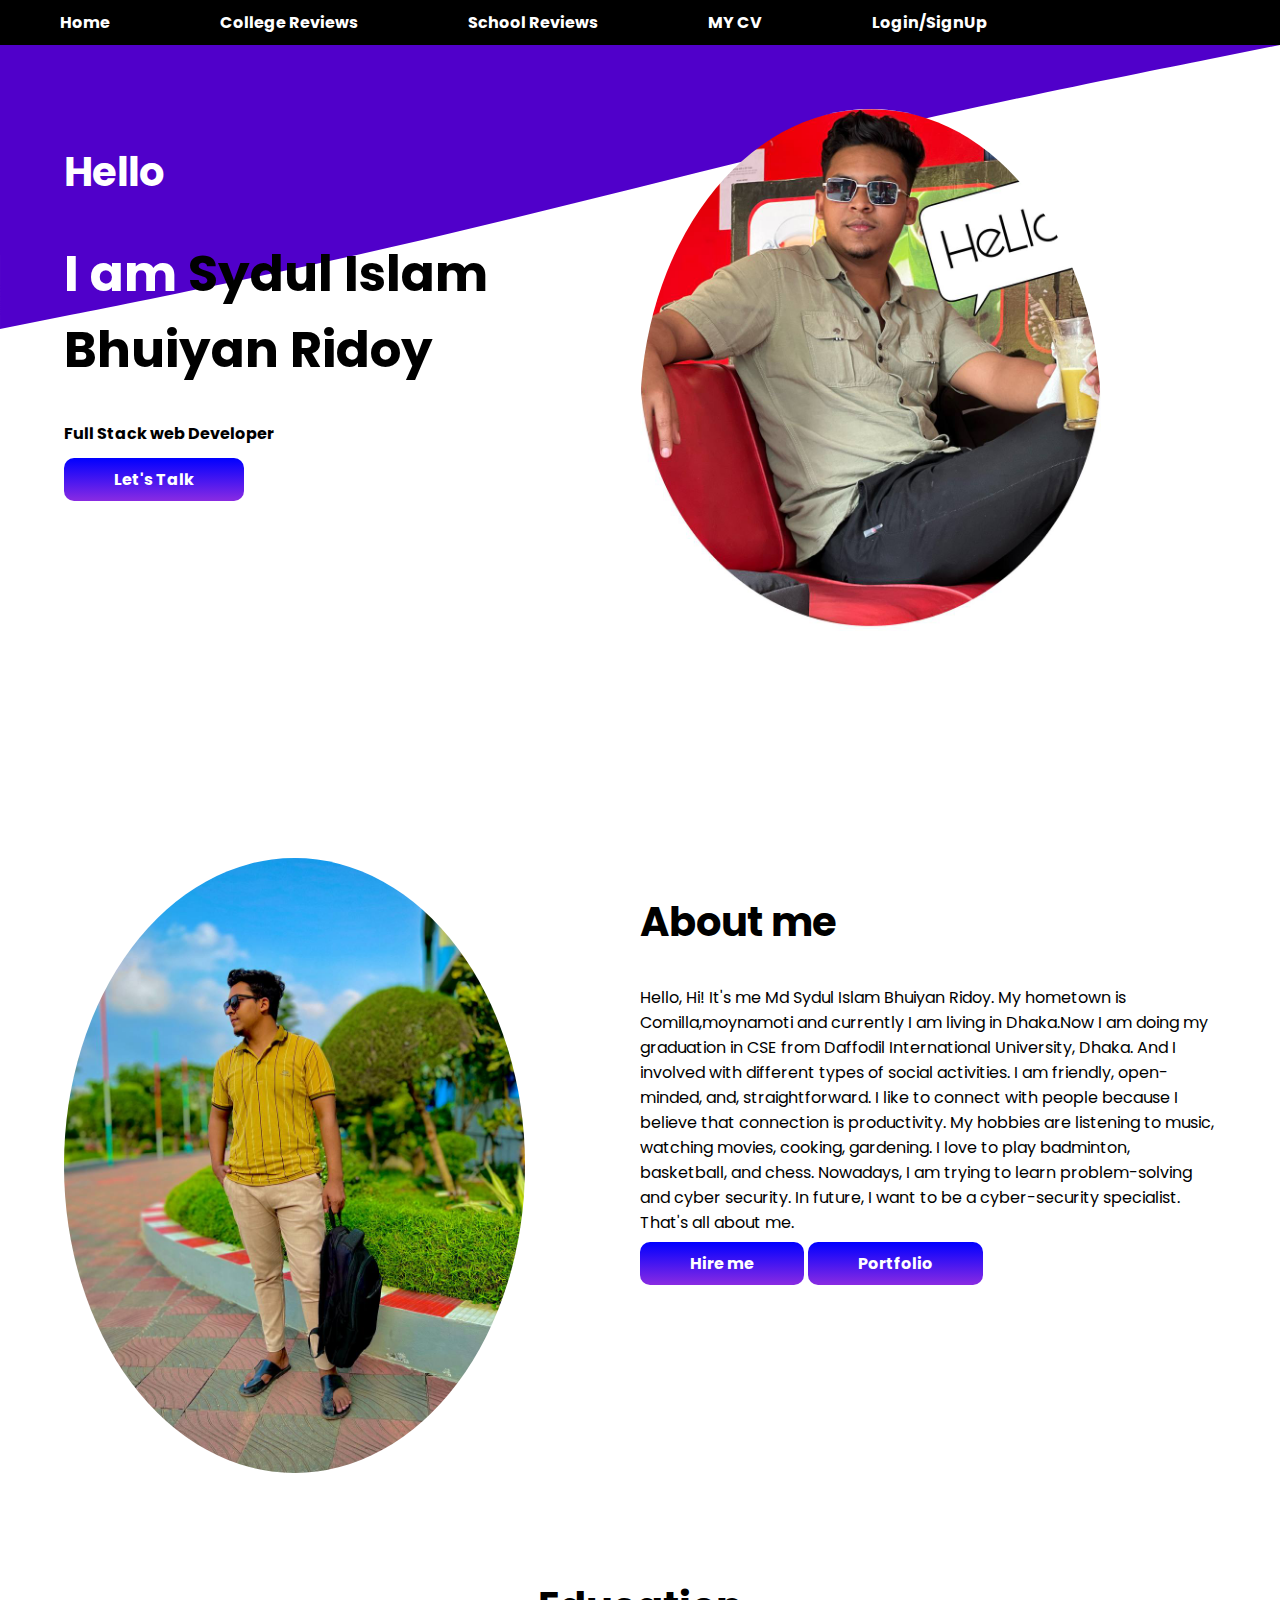
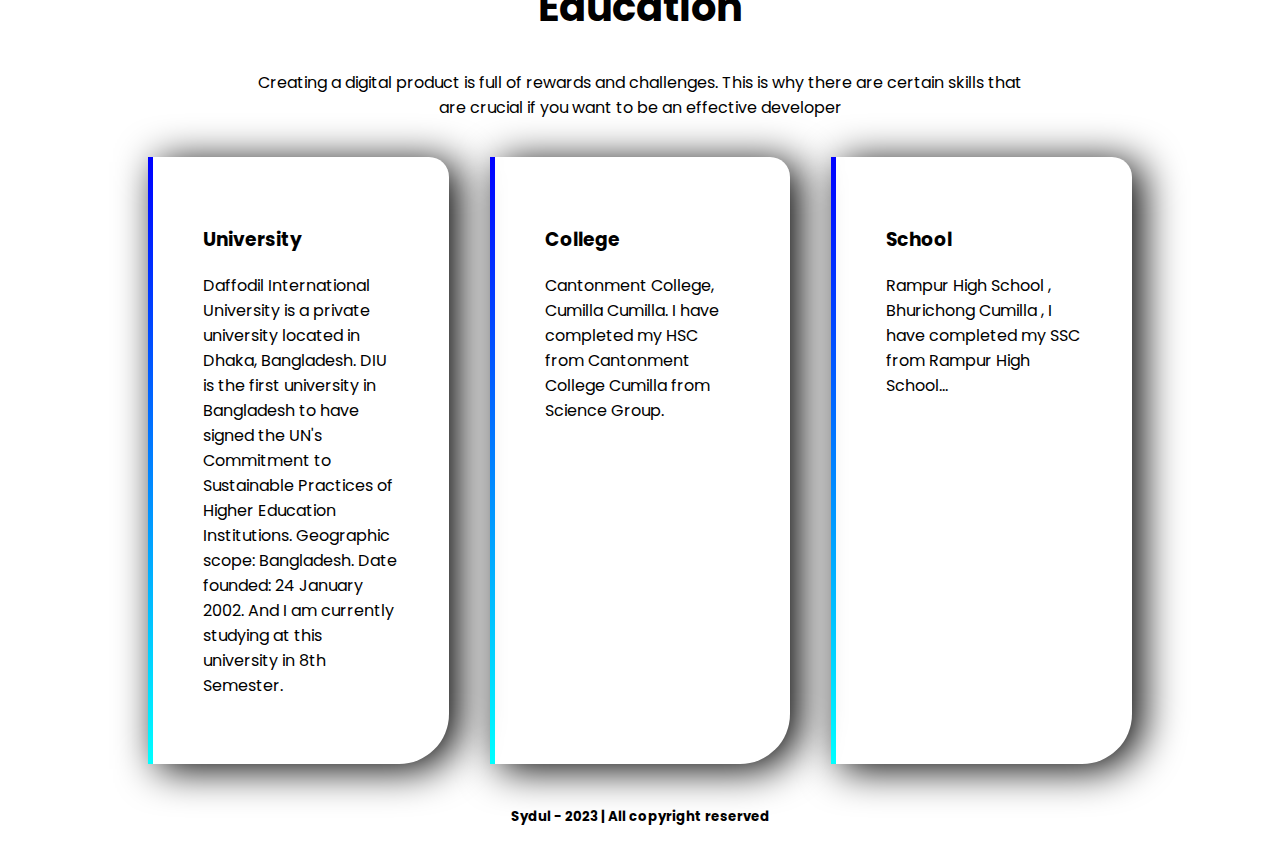
<file: index.html>
<!DOCTYPE html>
<html lang="en">
<head>
    <meta charset="UTF-8">
    <meta http-equiv="X-UA-Compatible" content="IE=edge">
    <meta name="viewport" content="width=device-width, initial-scale=1.0">

    <link rel="preconnect" href="https://fonts.googleapis.com">
    <link rel="preconnect" href="https://fonts.gstatic.com" crossorigin>
    <link href="https://fonts.googleapis.com/css2?family=Anton&family=Poppins&display=swap" rel="stylesheet">

    <link rel="stylesheet" href="style.css">

    <title> Sydul-Portfolio</title>
</head>
<body>
    <header>
        <nav>
            <a href="#" class="link2">Home</a>
            <a href="https://ccc.edu.bd/"  target="_blank" class="link2">College Reviews</a>
            <a href="https://www.facebook.com/RampurHighSchool1965/" target="_blank" class="link2">School Reviews</a>
            <a href="CV.html" target="_blank" class="link2">MY CV</a>
            <a href="#" class="link2">Login/SignUp</a>
        </nav>
    </header>
   <section class="top-banner flexible-container">
    <div class="half-width">
        <h2 class="text-white">Hello</h2>
        <h1 >
            <span class="text-white"> I am</span> 
            
            Sydul Islam Bhuiyan Ridoy
        </h1>
        <h4>Full Stack web Developer</h4>
        <a class="link" href="https://www.facebook.com/Md.sydulislambhuiyan" target="_blank">Let's Talk</a>
    </div>

    <div class="half-width">
        <img src="images/slide-2.jpg" alt="heroimage">
    </div>
   </section>



   <section class="flexible-container">
       <div class="half-width">
           <img src="images/hero-person.jpg" alt="">
       </div>
       <div class="half-width">
           <h2>About me</h2>
           <p>Hello, Hi! It's me Md Sydul Islam Bhuiyan Ridoy. My hometown is Comilla,moynamoti and currently I am living in Dhaka.Now I am doing my graduation in  CSE from Daffodil International University, Dhaka. And I involved with different types of social activities.
            I am friendly, open-minded, and, straightforward. I like to connect with people because I believe that connection is productivity. My hobbies are listening to music, watching movies, cooking, gardening. I love to play badminton, basketball, and chess. Nowadays, I am trying to learn problem-solving and cyber security. In future, I want to be a cyber-security specialist. That's all about me. </p>
           <a class="link" href="#">Hire me</a>
           <a class="link" href="Portfolio.html" target="_blank">Portfolio</a>
       </div>
   </section>


   <section>

        <div class="specialize-head">
            <h2>Education</h2>
            <p>Creating a digital product is full of rewards and challenges. This is why there are certain skills that are crucial if you want to be an effective developer</p>
        </div>


        <div class="parent">
            <div class="child">
                <h3>University</h3>
                <p> Daffodil International University is a private university located in Dhaka, Bangladesh.
                    DIU is the first university in Bangladesh to have signed the UN's Commitment to Sustainable Practices of Higher Education Institutions. Geographic scope: Bangladesh. Date founded: 24 January 2002. And I am currently studying at this university in 8th Semester.</p>
            </div>
            <div class="child">
                <h3>College</h3>
                <p> Cantonment College, Cumilla Cumilla.
                    I have completed my HSC from Cantonment College Cumilla from Science Group.</p>
            </div >
            <div class="child">
                <h3>School</h3>
                <p> Rampur High School , Bhurichong Cumilla , I have completed my SSC from Rampur High School...</p>
            </div>
        </div>


   </section>



<footer>
    <h5>Sydul - 2023 | All copyright reserved</h5>
</footer>

</body>
</html>
</file>
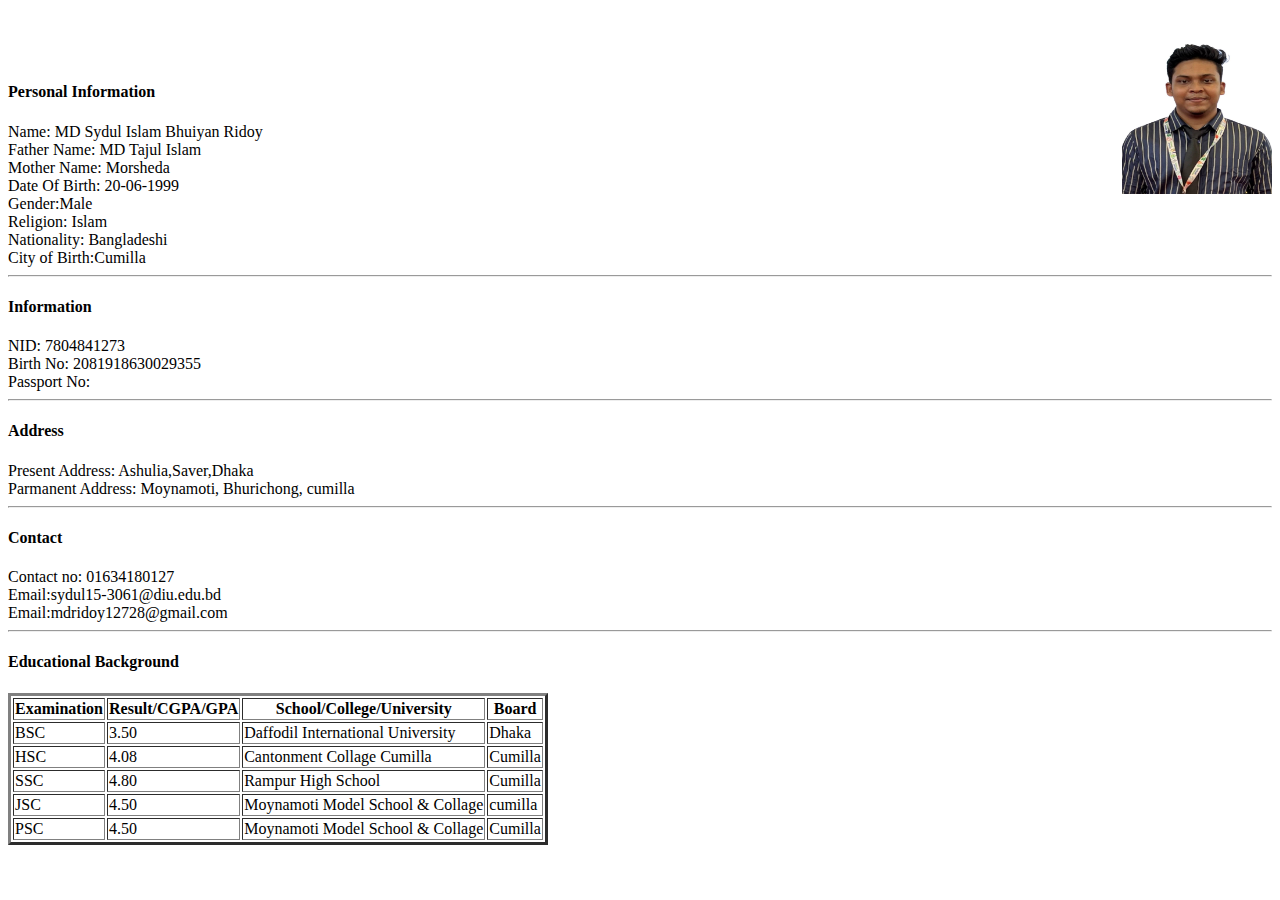
<file: CV.html>
<!DOCTYPE html>
<html>
    <head>
        <title>
            MY_CV
        </title>
    </head>
    <body>
        <br>
        <br>
        <img src="CV.jpg" height="150"width="150" style="float:right"><br>
        <h4>Personal Information</h4>
        <th>Name: MD Sydul Islam Bhuiyan Ridoy</th><br>
        <td>Father Name: MD Tajul Islam</td><br>
        <td>Mother Name: Morsheda</td><br>
        <td>Date Of Birth: 20-06-1999</td><br>
        <td>Gender:Male</td><br>
        <td>Religion: Islam</td><br>
        <td>Nationality: Bangladeshi</td><br>
        <td>City of Birth:Cumilla</td>
        <hr>
        <h4>Information</h4>
        <td>NID: 7804841273</td>
        <br>
        <td>Birth No: 2081918630029355</td>
        <br>
        <td>Passport No: </td>
        <br>
        <hr>
        <h4>Address</h4>
        <td>Present Address: Ashulia,Saver,Dhaka</td><br>
        <td>Parmanent Address: Moynamoti, Bhurichong, cumilla</td><br>
        <hr>
        <h4>Contact</h4>
    
        <td>Contact no: 01634180127</td><br>
        <td>Email:sydul15-3061@diu.edu.bd</td><br>
        <td>Email:mdridoy12728@gmail.com</td><br>
        <hr>
        <h4>Educational Background</h4>
        <table border="3">
            <tr>
                <th>Examination</th>
                <th>Result/CGPA/GPA</th>
                <th>School/College/University</th>
                <th>Board</th>
            </tr>
            <tr>
                <td>BSC</td>
                <td>3.50</td>
                <td>Daffodil International University</td>
                <td>Dhaka</td>
            </tr>
            <tr>
                <td>HSC</td>
                <td>4.08</td>
                <td>Cantonment Collage Cumilla</td>
                <td>Cumilla</td>
            </tr>
            <tr>
                <td> SSC</td>
                <td>4.80</td>
                <td>Rampur High School</td>
                <td>Cumilla</td>
            </tr>
            <tr>
                <td>JSC</td>
                <td>4.50</td>
                <td>Moynamoti Model School & Collage</td>
                <td>cumilla</td>
            </tr>
            <tr>
                <td>PSC</td>
                <td>4.50</td>
                <td>Moynamoti Model School & Collage</td>
                <td>Cumilla</td>
            </tr>
        </table>
</file>
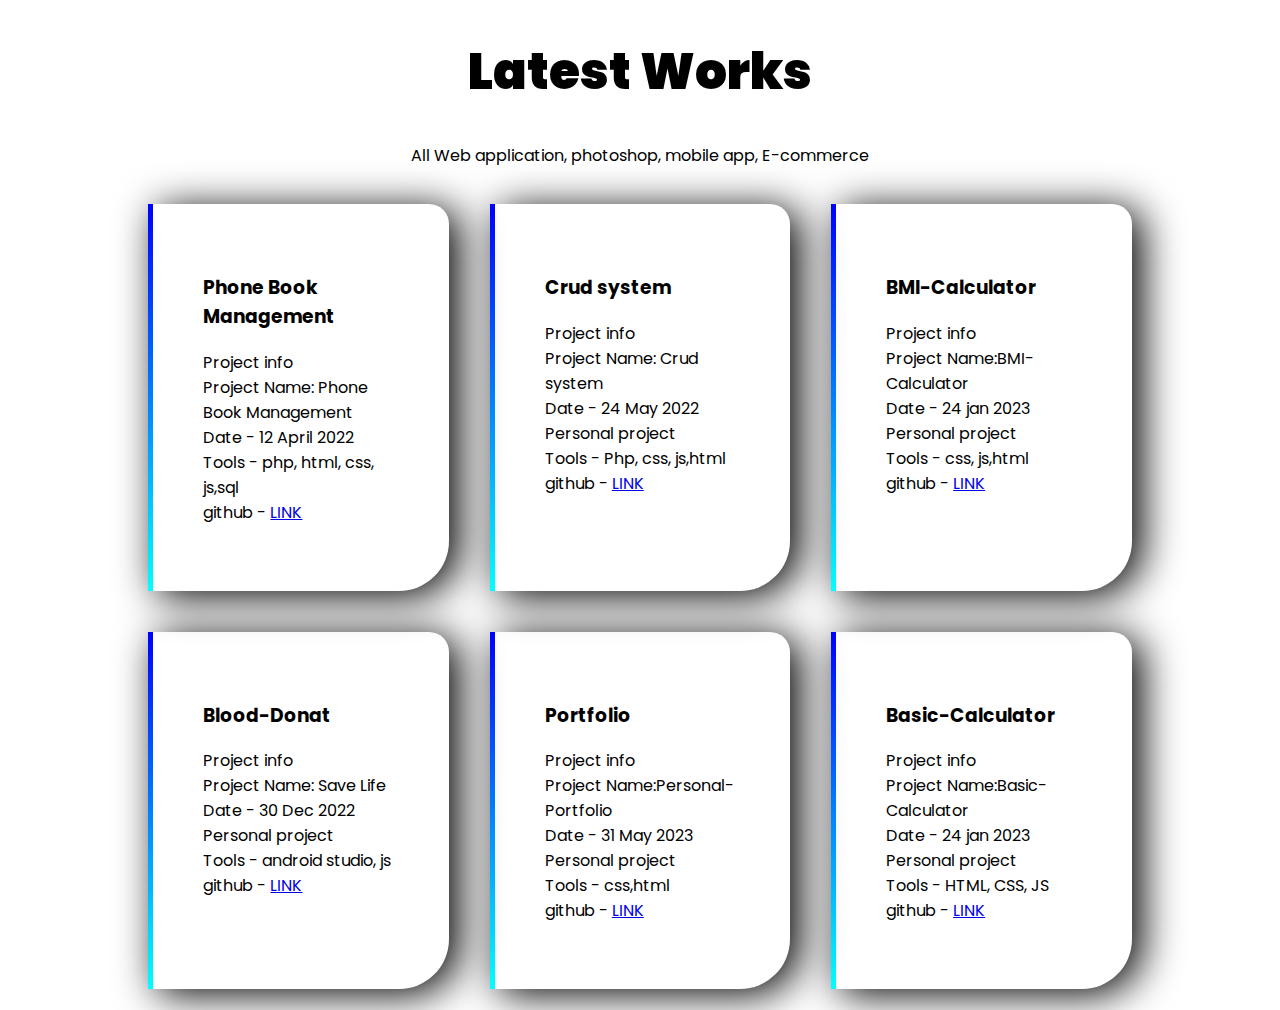
<file: Portfolio.html>
<!DOCTYPE html>
<html lang="en">

<head>
    <meta charset="UTF-8">
    <meta http-equiv="X-UA-Compatible" content="IE=edge">
    <meta name="viewport" content="width=device-width, initial-scale=1.0">
    <link rel="preconnect" href="https://fonts.googleapis.com">
    <link rel="preconnect" href="https://fonts.gstatic.com" crossorigin>
    <link href="https://fonts.googleapis.com/css2?family=Anton&family=Poppins&display=swap" rel="stylesheet">

    <link rel="stylesheet" href="style.css">
    <title>Portfolio</title>
</head>

<body>
    <section>

        <div class="specialize-head">
            <h1><b>Latest Works</b></h1>
            <p>All Web application, photoshop, mobile app, E-commerce</p>
        </div>


        <div class="parent">
            <div class="child">
                <h3>Phone Book Management</h3>
                <p>Project info <br>
                    Project Name: Phone Book Management <br>
                    Date - 12 April 2022 <br>
                    Tools - php, html, css, js,sql <br>
                    github - <a href="https://github.com/Sydul153061" target="_blank">LINK</a> </p>
            </div>
            <div class="child">
                <h3>Crud system</h3>
                <p> Project info <br>
                    Project Name: Crud system<br>
                    Date - 24 May 2022<br>
                    Personal project<br>
                    Tools - Php, css, js,html<br>
                    github - <a href="https://github.com/Sydul153061" target="_blank">LINK</a></p>
            </div>
            <div class="child">
                <h3>BMI-Calculator</h3>
                <p> Project info <br>
                    Project Name:BMI-Calculator<br>
                    Date - 24 jan 2023<br>
                    Personal project<br>
                    Tools - css, js,html<br>
                    github - <a href=" https://sydul153061.github.io/Bmi-Calculator/" target="_blank">LINK</a></p>
            </div>
        </div>


        
        <div class="parent">
            <div class="child">
                <h3>Blood-Donat</h3>
                <p> Project info <br>
                    Project Name: Save Life <br>
                    Date - 30 Dec 2022<br>
                    Personal project<br>
                    Tools - android studio,  js<br>
                    github - <a href="https://github.com/Sydul153061" target="_blank">LINK</a></p>
            </div>
            <div class="child">
                <h3>Portfolio</h3>
                <p> Project info <br>
                    Project Name:Personal-Portfolio<br>
                    Date - 31 May 2023<br>
                    Personal project<br>
                    Tools - css,html<br>
                    github - <a href="https://sydul153061.github.io/Personal-Portfolio/" target="_blank">LINK</a></p>
            </div>
            <div class="child">
                <h3>Basic-Calculator</h3>
                <p> Project info <br>
                    Project Name:Basic-Calculator<br>
                    Date - 24 jan 2023<br>
                    Personal project<br>
                    Tools - HTML, CSS, JS<br>
                    github - <a href="https://sydul153061.github.io/Basics-Calculator/" target="_blank">LINK</a></p>
            </div>
        </div>


    </section>

</body>

</html>
</file>
<file: style.css>
body{
    font-family: 'Poppins', sans-serif;
    margin: 0;
}

nav {
    background-color: #000000;
    overflow: hidden;
}

nav a {
    text-decoration: none;
    padding: 20px;
    text-align: center;
    float: left;
    color: rgb(255, 255, 255);
    margin-left: 10px;
}

h1{
    font-size: 50px;
}

h2{
    font-size: 40px;
}

.text-white{
    color: white;
}

.flexible-container{
    display: flex;
    padding: 5%;
}


.half-width{
    width: 50%;
}
img{
    width: 80%;
    border-radius: 50%;
}

.link{
    text-decoration: none;
    padding: 10px 50px;
    border-radius: 10px;
    background-image: linear-gradient(blue,blueviolet);
    color: white;
    font-weight: 700;
}

.link2{
    text-decoration: none;
    padding: 10px 50px;
    color: white;
    font-weight: 700;
}

.top-banner{

    background-image: url(images/wave.svg);
    background-repeat: no-repeat;
}

.specialize-head{
    text-align: center;
    padding: 0 20% ;
}

.parent{
    display: flex;
    padding: 0 10%;
}

.child{
    box-shadow: 10px 5px 40px black;
    margin: 2%;
    padding: 50px;
    border-radius: 0 20px  50px 0 ;
    border-left: 5px solid;
    border-image: linear-gradient(blue,cyan) 0 100%;
    width: 30%;
}


footer{
    text-align: center;
}
</file>
